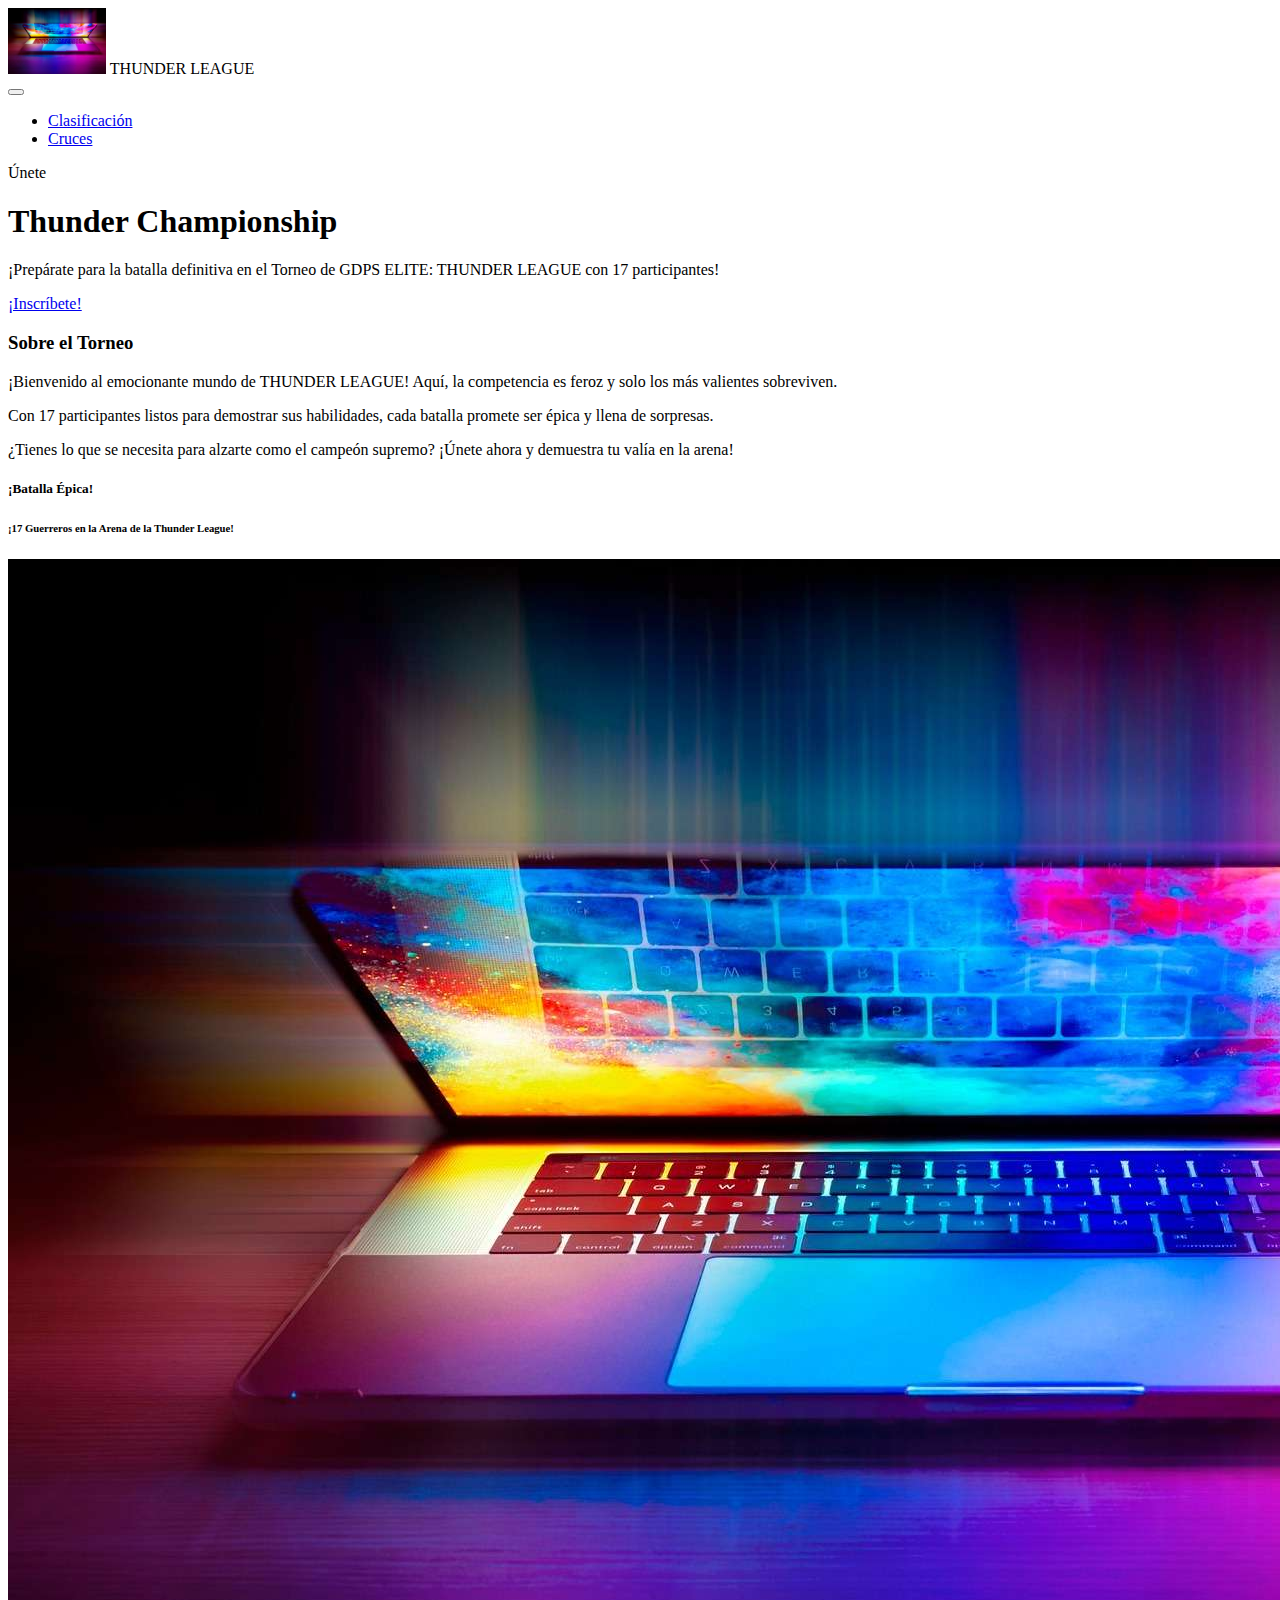
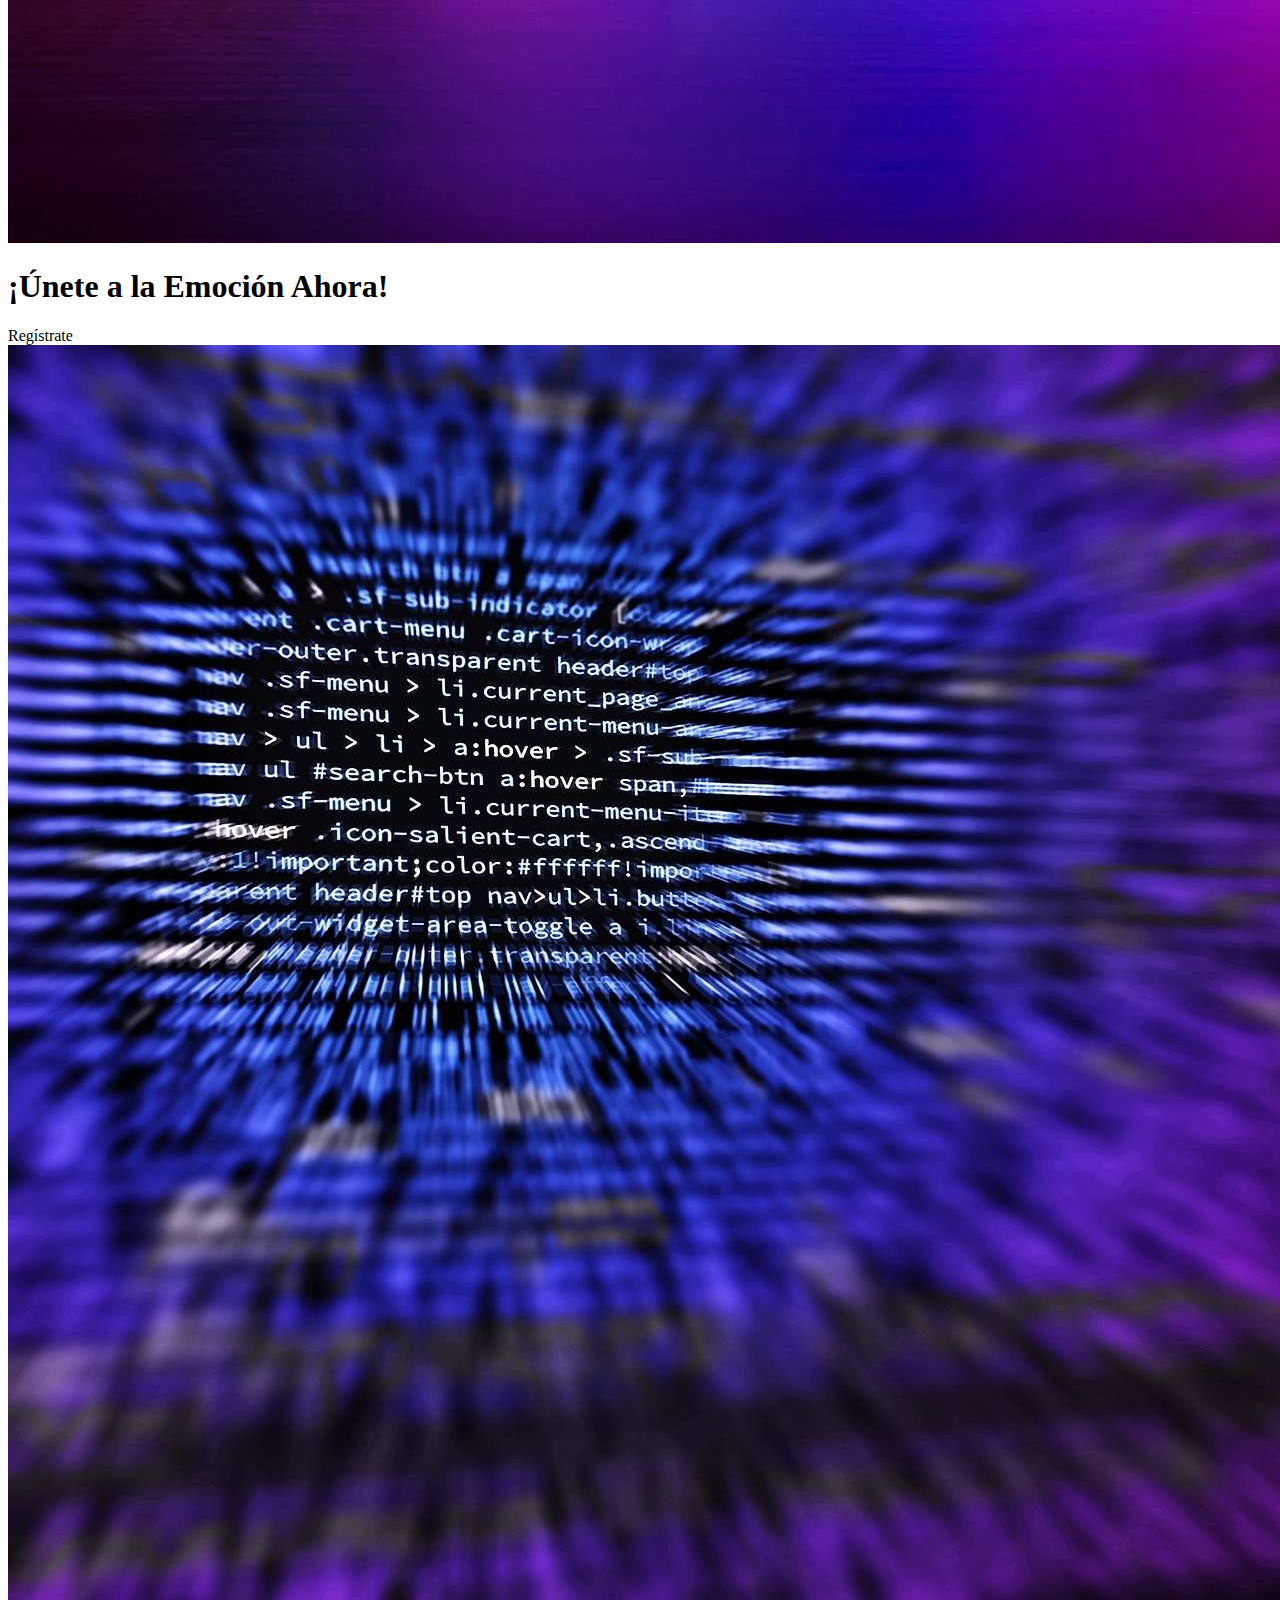
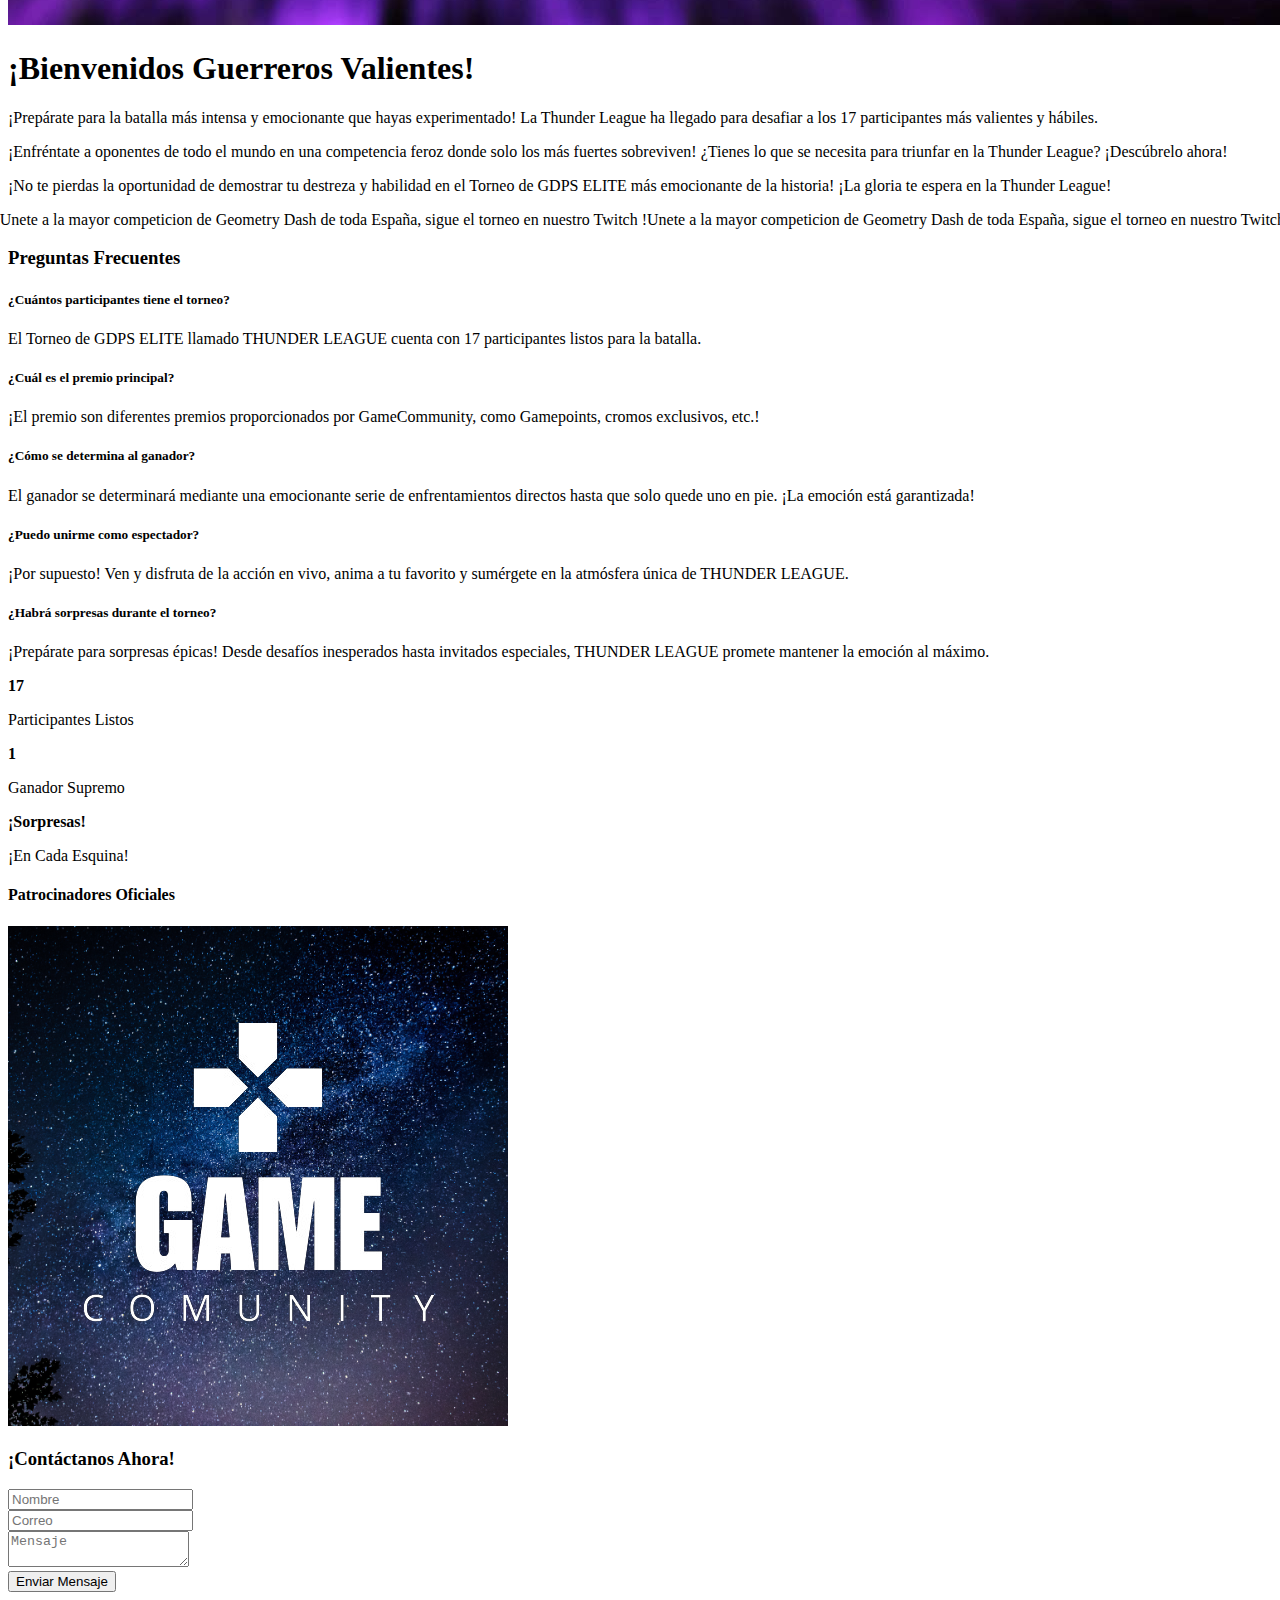
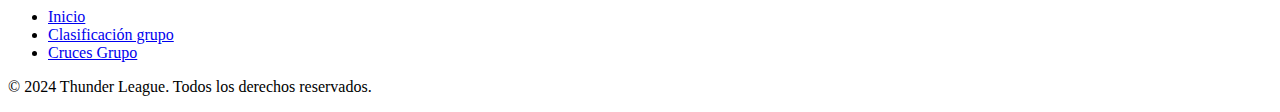
<file: index.html>
<!DOCTYPE html>
<html>

<head>
    <meta charset="UTF-8">
    <meta http-equiv="X-UA-Compatible" content="IE=edge">
    <meta name="generator" content="Mobirise v5.9.13, a.mobirise.com">
    <meta name="viewport" content="width=device-width, initial-scale=1, minimum-scale=1">
    <link rel="shortcut icon" href="assets/images/g3a40bd4c42bb451abe33d1d8a534-h_lvalql40.jpg" type="image/x-icon">
    <meta name="description"
        content="¡Bienvenido al Torneo de GDPS ELITE llamado THUNDER LEAGUE! ¡Prepárate para la emoción y la competencia con 17 participantes!">
    <title>Torneo de GDPS ELITE</title>
    <link rel="stylesheet"
        href="https://r.mobirisesite.com/401143/assets/web/assets/mobirise-icons2/mobirise2.css?rnd=1713770163064">
    <link rel="stylesheet"
        href="https://r.mobirisesite.com/401143/assets/bootstrap/css/bootstrap.min.css?rnd=1713770163064">
    <link rel="stylesheet"
        href="https://r.mobirisesite.com/401143/assets/bootstrap/css/bootstrap-grid.min.css?rnd=1713770163064">
    <link rel="stylesheet"
        href="https://r.mobirisesite.com/401143/assets/bootstrap/css/bootstrap-reboot.min.css?rnd=1713770163064">
    <link rel="stylesheet" href="https://r.mobirisesite.com/401143/assets/dropdown/css/style.css?rnd=1713770163064">
    <link rel="stylesheet" href="https://r.mobirisesite.com/401143/assets/socicon/css/styles.css?rnd=1713770163064">
    <link rel="stylesheet" href="https://r.mobirisesite.com/401143/assets/theme/css/style.css?rnd=1713770163064">
    <link rel="preload"
        href="https://fonts.googleapis.com/css2?family=Inter+Tight:wght@400;700&display=swap&display=swap" as="style"
        onload="this.onload=null;this.rel='stylesheet'">
    <noscript>
        <link rel="stylesheet"
            href="https://fonts.googleapis.com/css2?family=Inter+Tight:wght@400;700&display=swap&display=swap">
    </noscript>
    <link rel="stylesheet" href="https://r.mobirisesite.com/401143/assets/css/mbr-additional.css?rnd=1713770163064"
        type="text/css">




</head>

<body>

    <section data-bs-version="5.1" class="menu menu2 cid-uaEz22IlRW" once="menu" id="menu-5-uaEz22IlRW">


        <nav class="navbar navbar-dropdown navbar-fixed-top navbar-expand-lg">
            <div class="container">
                <div class="navbar-brand">
                    <span class="navbar-logo">

                        <img src="assets/images/g3a40bd4c42bb451abe33d1d8a534-h_lvalql40.jpg" alt=""
                            style="height: 4.1rem;">

                    </span>
                    <span class="navbar-caption-wrap"><lt-highlighter contenteditable="false"
                            class="lt-highlighter--grid-item" style="display: none;" data-lt-linked="1"><lt-div
                                spellcheck="false" class="lt-highlighter__wrapper"
                                style="width: 186.094px !important; height: 19.2031px !important; transform: none !important; transform-origin: 93.0469px 9.60156px !important; zoom: 1 !important; margin-top: 35.4062px !important; margin-left: 112.453px !important;"><lt-div
                                    class="lt-highlighter__scroll-element"
                                    style="top: 0px !important; left: 0px !important; width: 186px !important; height: 21px !important;"><canvas
                                        class="lt-highlighter__canvas" width="164" height="21"
                                        style="display: none; top: 0px !important; left: 15px !important;"></canvas></lt-div></lt-div></lt-highlighter><a
                            class="navbar-caption text-black text-primary display-4" data-lt-tmp-id="lt-420580"
                            spellcheck="false" data-gramm="false">THUNDER LEAGUE</a></span>
                </div>
                <button class="navbar-toggler" type="button" data-toggle="collapse" data-bs-toggle="collapse"
                    data-target="#navbarSupportedContent" data-bs-target="#navbarSupportedContent"
                    aria-controls="navbarNavAltMarkup" aria-expanded="false" aria-label="Toggle navigation">
                    <div class="hamburger">
                        <span></span>
                        <span></span>
                        <span></span>
                        <span></span>
                    </div>
                </button>
                <div class="collapse navbar-collapse" id="navbarSupportedContent">
                    <ul class="navbar-nav nav-dropdown" data-app-modern-menu="true">
                        <li class="nav-item">
                            <lt-highlighter contenteditable="false" style="display: none; z-index: 1 !important;"
                                data-lt-linked="1"><lt-div spellcheck="false" class="lt-highlighter__wrapper"
                                    style="width: 139.797px !important; height: 60.7969px !important; transform: none !important; transform-origin: 69.8984px 30.3984px !important; zoom: 1 !important;"><lt-div
                                        class="lt-highlighter__scroll-element"
                                        style="top: 0px !important; left: 0px !important; width: 139.797px !important; height: 60.7969px !important;"></lt-div></lt-div></lt-highlighter><a
                                class="nav-link link text-black display-4" href="clasificacion.html"
                                data-lt-tmp-id="lt-549861" spellcheck="false" data-gramm="false">Clasificación</a>
                        </li>
                        <li class="nav-item">
                            <lt-highlighter contenteditable="false" style="display: none; z-index: 1 !important;"
                                data-lt-linked="1"><lt-div spellcheck="false" class="lt-highlighter__wrapper"
                                    style="width: 129.094px !important; height: 60.7969px !important; transform: none !important; transform-origin: 64.5469px 30.3984px !important; zoom: 1 !important;"><lt-div
                                        class="lt-highlighter__scroll-element"
                                        style="top: 0px !important; left: 0px !important; width: 129px !important; height: 60.7969px !important;"></lt-div></lt-div></lt-highlighter><a
                                class="nav-link link text-black display-4" href="fase-grupos.html"
                                aria-expanded="false" data-lt-tmp-id="lt-706419" spellcheck="false"
                                data-gramm="false">Cruces</a>
                        </li>
                    </ul>

                    <div class="navbar-buttons mbr-section-btn"><lt-highlighter contenteditable="false"
                            style="display: none;" data-lt-linked="1"><lt-div spellcheck="false"
                                class="lt-highlighter__wrapper"
                                style="width: 117.078px !important; height: 68.7969px !important; transform: none !important; transform-origin: 60.5391px 36.3984px !important; zoom: 1 !important; margin-top: 11.5938px !important; margin-left: 11.5938px !important;"><lt-div
                                    class="lt-highlighter__scroll-element"
                                    style="top: 0px !important; left: 0px !important; width: 117px !important; height: 68.7969px !important;"></lt-div></lt-div></lt-highlighter><a
                            class="btn btn-primary display-4" data-lt-tmp-id="lt-542851" spellcheck="false"
                            data-gramm="false">Únete</a></div>
                </div>
            </div>
        </nav>
    </section>

    <section data-bs-version="5.1" class="header16 cid-uaEz22Jvao mbr-fullscreen"
        data-bg-video="https://www.youtube.com/watch?v=2Gg6Seob5Mg" id="hero-17-uaEz22Jvao">


        <div class="container-fluid">
            <div class="row">
                <div class="content-wrap col-12 col-md-12">
                    <h1 class="mbr-section-title mbr-fonts-style mbr-white mb-4 display-1">
                        <strong>Thunder Championship</strong>
                    </h1>

                    <p class="mbr-fonts-style mbr-text mbr-white mb-4 display-7">¡Prepárate para la batalla definitiva
                        en el Torneo de GDPS ELITE: THUNDER LEAGUE con 17 participantes!</p>
                    <div class="mbr-section-btn"><lt-highlighter contenteditable="false" style="display: none;"
                            data-lt-linked="1"><lt-div spellcheck="false" class="lt-highlighter__wrapper"
                                style="width: 181.219px !important; height: 69.125px !important; transform: none !important; transform-origin: 92.6094px 36.5625px !important; zoom: 1 !important; margin-top: 11.5938px !important; margin-left: 773.484px !important;"><lt-div
                                    class="lt-highlighter__scroll-element"
                                    style="top: 0px !important; left: 0px !important; width: 181px !important; height: 69px !important;"></lt-div></lt-div></lt-highlighter><a
                            class="btn btn-white-outline display-7" href="index.html" data-lt-tmp-id="lt-474260"
                            spellcheck="false" data-gramm="false">¡Inscríbete!</a></div>
                </div>
            </div>
        </div>
    </section>

    <section data-bs-version="5.1" class="article07 cid-uaEz22JnNq" id="about-us-7-uaEz22JnNq">




        <div class="container">
            <div class="row justify-content-center">
                <div class="card col-md-12 col-lg-10">
                    <div class="card-wrapper">
                        <h3 class="card-title mbr-fonts-style mbr-white mt-3 mb-4 display-2">
                            <strong>Sobre el Torneo</strong>
                        </h3>
                        <div class="row card-box align-left">
                            <div class="item features-without-image col-12">
                                <div class="item-wrapper">

                                    <p class="mbr-text mbr-fonts-style display-7">¡Bienvenido al emocionante mundo de
                                        THUNDER LEAGUE! Aquí, la competencia es feroz y solo los más valientes
                                        sobreviven.</p>
                                </div>
                            </div>
                            <div class="item features-without-image col-12">
                                <div class="item-wrapper">

                                    <p class="mbr-text mbr-fonts-style display-7">Con 17 participantes listos para
                                        demostrar sus habilidades, cada batalla promete ser épica y llena de sorpresas.
                                    </p>
                                </div>
                            </div>
                            <div class="item features-without-image col-12">
                                <div class="item-wrapper">

                                    <p class="mbr-text mbr-fonts-style display-7">¿Tienes lo que se necesita para
                                        alzarte como el campeón supremo? ¡Únete ahora y demuestra tu valía en la arena!
                                    </p>
                                </div>
                            </div>
                        </div>

                    </div>
                </div>
            </div>
        </div>
    </section>

    <section data-bs-version="5.1" class="image08 cid-uaEz22KLEd" id="image-12-uaEz22KLEd">



        <div class="container">
            <div class="row justify-content-center">
                <div class="col-lg-4">
                    <div class="col-12 col-md-12">
                        <h5 class="mbr-section-title mbr-fonts-style mt-0 mb-4 display-2">
                            <strong>¡Batalla Épica!</strong>
                        </h5>
                        <h6 class="mbr-section-subtitle mbr-fonts-style mt-0 mb-4 display-7">¡17 Guerreros en la Arena
                            de la Thunder League!</h6>

                    </div>
                </div>
                <div class="col-lg-8 side-features">
                    <div class="image-wrapper mb-4">
                        <img class="w-100" src="assets/images/g101ab95e2ec6550e6476efd8bef5-h_lvalhcxs.jpg" alt="">
                    </div>
                </div>
            </div>
        </div>
    </section>

    <section data-bs-version="5.1" class="header14 cid-uaEz22KXvf mbr-fullscreen" id="call-to-action-1-uaEz22KXvf">




        <div class="container-fluid">
            <div class="row justify-content-center">
                <div class="card col-12 col-md-12 col-lg-8">
                    <div class="card-wrapper">
                        <div class="card-box align-center">
                            <h1 class="card-title mbr-fonts-style mb-4 display-1">
                                <strong>¡Únete a la Emoción Ahora!</strong>
                            </h1>

                            <div class="mbr-section-btn mt-4"><lt-highlighter contenteditable="false"
                                    style="display: none;" data-lt-linked="1"><lt-div spellcheck="false"
                                        class="lt-highlighter__wrapper"
                                        style="width: 169.875px !important; height: 69.125px !important; transform: none !important; transform-origin: 86.9375px 36.5625px !important; zoom: 1 !important; margin-top: 11.5938px !important; margin-left: 446.312px !important;"><lt-div
                                            class="lt-highlighter__scroll-element"
                                            style="top: 0px !important; left: 0px !important; width: 169.875px !important; height: 69px !important;"></lt-div></lt-div></lt-highlighter><a
                                    class="btn btn-primary display-7" data-lt-tmp-id="lt-253558" spellcheck="false"
                                    data-gramm="false">Regístrate</a></div>
                        </div>
                    </div>
                </div>
            </div>
        </div>
    </section>

    <section data-bs-version="5.1" class="article05 cid-uaEz22Kdko" id="generic-text-5-uaEz22Kdko">





        <div class="container">
            <div class="row justify-content-center align-items-center">
                <div class="col-12">
                    <div class="card-wrapper">
                        <div class="row">
                            <div class="col-12 col-md-12 col-lg-5 image-wrapper">
                                <img class="w-100" src="assets/images/g7957a5720981aac38d7dff24c8d9-h_lvaljacd.jpg"
                                    alt="">
                            </div>
                            <div class="col-12 col-lg col-md-12">
                                <div class="text-wrapper align-left">
                                    <h1 class="mbr-section-title mbr-fonts-style mb-4 display-2">
                                        <strong>¡Bienvenidos Guerreros Valientes!</strong>
                                    </h1>
                                    <p class="mbr-text mbr-fonts-style mb-3 display-7">¡Prepárate para la batalla más
                                        intensa y emocionante que hayas experimentado! La Thunder League ha llegado para
                                        desafiar a los 17 participantes más valientes y hábiles.</p>
                                    <p class="mbr-text mbr-fonts-style mb-3 display-7">¡Enfréntate a oponentes de todo
                                        el mundo en una competencia feroz donde solo los más fuertes sobreviven! ¿Tienes
                                        lo que se necesita para triunfar en la Thunder League? ¡Descúbrelo ahora!</p>
                                    <p class="mbr-text mbr-fonts-style display-7">¡No te pierdas la oportunidad de
                                        demostrar tu destreza y habilidad en el Torneo de GDPS ELITE más emocionante de
                                        la historia! ¡La gloria te espera en la Thunder League!</p>

                                </div>
                            </div>
                        </div>
                    </div>
                </div>
            </div>
        </div>
    </section>

    <section data-bs-version="5.1" class="gallery10 cid-uaEz22Lz8K" id="features-69-uaEz22Lz8K">



        <div class="container-fluid">

            <div class="loop-container">
                <div class="item display-1"
                    data-linewords="!Unete a la mayor competicion de Geometry Dash de toda España, sigue el torneo en nuestro Twitch"
                    data-direction="-1" data-speed="0.05">☁️ Best offers ☁️ Free delivery ☁️ Perfect design ☁️ Comfort
                    ☁️ Support 24/7 ☁️ Vibes</div>

                <div class="item display-1"
                    data-linewords="!Unete a la mayor competicion de Geometry Dash de toda España, sigue el torneo en nuestro Twitch"
                    data-direction="-1" data-speed="0.05">☁️ Best offers ☁️ Free delivery ☁️ Perfect design ☁️ Comfort
                    ☁️ Support 24/7 ☁️ Vibes</div>
            </div>

        </div>
    </section>

    <section data-bs-version="5.1" class="list05 cid-uaEz22LDi4" id="faq-3-uaEz22LDi4">

        <div class="container">
            <div class="col-12 mb-5 content-head">
                <h3 class="mbr-section-title mbr-fonts-style align-center mb-0 display-2">
                    <strong>Preguntas Frecuentes</strong>
                </h3>

            </div>
            <div class="row justify-content-center ">
                <div class="col-12 col-lg-8">
                    <div class="item features-without-image col-12 active">
                        <div class="item-wrapper">
                            <h5 class="mbr-card-title mbr-fonts-style mt-0 mb-3 display-5">
                                <strong>¿Cuántos participantes tiene el torneo?</strong>
                            </h5>
                            <p class="mbr-text mbr-fonts-style mt-0 mb-3 display-7">El Torneo de GDPS ELITE llamado
                                THUNDER LEAGUE cuenta con 17 participantes listos para la batalla.</p>
                        </div>
                    </div>
                    <div class="item features-without-image col-12">
                        <div class="item-wrapper">
                            <h5 class="mbr-card-title mbr-fonts-style mt-0 mb-3 display-5">
                                <strong>¿Cuál es el premio principal?</strong>
                            </h5>
                            <p class="mbr-text mbr-fonts-style mt-0 mb-3 display-7">¡El premio son diferentes premios
                                proporcionados por GameCommunity, como Gamepoints, cromos exclusivos, etc.!</p>
                        </div>
                    </div>
                    <div class="item features-without-image col-12">
                        <div class="item-wrapper">
                            <h5 class="mbr-card-title mbr-fonts-style mt-0 mb-3 display-5">
                                <strong>¿Cómo se determina al ganador?</strong>
                            </h5>
                            <p class="mbr-text mbr-fonts-style mt-0 mb-3 display-7">El ganador se determinará mediante
                                una emocionante serie de enfrentamientos directos hasta que solo quede uno en pie. ¡La
                                emoción está garantizada!</p>
                        </div>
                    </div>
                    <div class="item features-without-image col-12">
                        <div class="item-wrapper">
                            <h5 class="mbr-card-title mbr-fonts-style mt-0 mb-3 display-5">
                                <strong>¿Puedo unirme como espectador?</strong>
                            </h5>
                            <p class="mbr-text mbr-fonts-style mt-0 mb-3 display-7">¡Por supuesto! Ven y disfruta de la
                                acción en vivo, anima a tu favorito y sumérgete en la atmósfera única de THUNDER LEAGUE.
                            </p>
                        </div>
                    </div>
                    <div class="item features-without-image col-12">
                        <div class="item-wrapper">
                            <h5 class="mbr-card-title mbr-fonts-style mt-0 mb-3 display-5">
                                <strong>¿Habrá sorpresas durante el torneo?</strong>
                            </h5>
                            <p class="mbr-text mbr-fonts-style mt-0 mb-3 display-7">¡Prepárate para sorpresas épicas!
                                Desde desafíos inesperados hasta invitados especiales, THUNDER LEAGUE promete mantener
                                la emoción al máximo.</p>
                        </div>
                    </div>
                </div>
            </div>
        </div>
    </section>

    <section data-bs-version="5.1" class="features10 cid-uaEz22M5pT" id="metrics-2-uaEz22M5pT">




        <div class="container">

            <div class="row justify-content-center">
                <div class="item features-without-image col-12 col-md-6 col-lg-4">
                    <div class="item-wrapper">
                        <div class="card-box align-left">

                            <p class="card-title mbr-fonts-style mb-3 display-1">
                                <strong>17</strong>
                            </p>
                            <p class="card-text mbr-fonts-style mb-3 display-7">Participantes Listos</p>

                        </div>
                    </div>
                </div>
                <div class="item features-without-image col-12 col-md-6 col-lg-4">
                    <div class="item-wrapper">
                        <div class="card-box align-left">

                            <p class="card-title mbr-fonts-style mb-3 display-1">
                                <strong>1</strong>
                            </p>
                            <p class="card-text mbr-fonts-style mb-3 display-7">Ganador Supremo</p>

                        </div>
                    </div>
                </div>
                <div class="item features-without-image col-12 col-md-6 col-lg-4">
                    <div class="item-wrapper">
                        <div class="card-box align-left">

                            <p class="card-title mbr-fonts-style mb-3 display-1">
                                <strong>¡Sorpresas!</strong>
                            </p>
                            <p class="card-text mbr-fonts-style mb-3 display-7">¡En Cada Esquina!</p>

                        </div>
                    </div>
                </div>
            </div>
        </div>
    </section>

    <section data-bs-version="5.1" class="clients04 cid-uaEz22N4Fo" id="sponsors-1-uaEz22N4Fo">


        <div class="container">
            <div class="row justify-content-center mb-5">
                <div class="col-12 content-head">
                    <div class="mbr-section-head">
                        <h4 class="mbr-section-title mbr-fonts-style align-center mb-0 display-2">
                            <strong>Patrocinadores Oficiales</strong>
                        </h4>

                    </div>
                </div>
            </div>
            <div class="row">


                <div class="item features-image col-12 col-md-6 col-sm-6 col-lg-12">
                    <div class="item-wrapper">
                        <div class="">
                            <img src="assets/images/g3a40bd4c42bb451abe33d1d8a534-h_lvamhh1z.jpg" alt="" title=""
                                data-slide-to="3" data-bs-slide-to="3">
                        </div>

                    </div>
                </div>



            </div>
        </div>
    </section>

    <section data-bs-version="5.1" class="form5 cid-uaEz22NLK4" id="contact-form-2-uaEz22NLK4">


        <div class="container">
            <div class="row justify-content-center">
                <div class="col-12 content-head">
                    <div class="mbr-section-head mb-5">
                        <h3 class="mbr-section-title mbr-fonts-style align-center mb-0 display-2">
                            <strong>¡Contáctanos Ahora!</strong>
                        </h3>

                    </div>
                </div>
            </div>
            <div class="row justify-content-center">
                <div class="col-lg-8 mx-auto mbr-form" data-form-type="formoid">
                    <form action="https://mobirise.eu/" method="POST" class="mbr-form form-with-styler"
                        data-form-title="Form Name"><input type="hidden" name="email" data-form-email="true"
                            value="IkJCxNA9ltBqJj2mDkTn81o9zF5n/Ve0/nKGOMU5sfGpQ+97HLOxXtGa1sqJ9d4yc1qm5zciSzxc/UqvRfpIJMby8C04C+kRWhTGLvE/tZvLNQ1nhdgmtQwRy/IjIaQA">
                        <div class="row">
                            <div hidden="hidden" data-form-alert="" class="alert alert-success col-12">Thanks for
                                filling out the form!</div>
                            <div hidden="hidden" data-form-alert-danger="" class="alert alert-danger col-12">
                                Oops...! some problem!
                            </div>
                        </div>
                        <div class="dragArea row">
                            <div class="col-md col-sm-12 form-group mb-3" data-for="name">
                                <input type="text" name="name" placeholder="Nombre" data-form-field="name"
                                    class="form-control" value="" id="name-contact-form-2-uaEz22NLK4">
                            </div>
                            <div class="col-md col-sm-12 form-group mb-3" data-for="email">
                                <input type="email" name="email" placeholder="Correo" data-form-field="email"
                                    class="form-control" value="" id="email-contact-form-2-uaEz22NLK4">
                            </div>
                            <div class="col-12 form-group mb-3" data-for="textarea">
                                <textarea name="textarea" placeholder="Mensaje" data-form-field="textarea"
                                    class="form-control" id="textarea-contact-form-2-uaEz22NLK4"></textarea>
                            </div>
                            <div class="col-lg-12 col-md-12 col-sm-12 align-center mbr-section-btn">
                                <button type="submit" class="btn btn-primary display-7">Enviar Mensaje</button>
                            </div>
                        </div>
                    </form>
                </div>
            </div>
        </div>
    </section>

    <section data-bs-version="5.1" class="footer3 cid-uaEz22NFVA" once="footers" id="footer-6-uaEz22NFVA">





        <div class="container">
            <div class="row">
                <div class="row-links">
                    <ul class="header-menu">




                        <li class="header-menu-item mbr-fonts-style display-5">
                            <a href="#" class="text-white">Inicio</a>
                        </li>
                        <li class="header-menu-item mbr-fonts-style display-5">
                            <a href="clasificacion.html" class="text-white">Clasificación grupo</a>
                        </li>
                        <li class="header-menu-item mbr-fonts-style display-5">
                            <a href="fase-grupos.html" class="text-white">Cruces Grupo</a>
                        </li>
                    </ul>
                </div>


                <div class="col-12 mt-4">
                    <p class="mbr-fonts-style copyright display-7">© 2024 Thunder League. Todos los derechos reservados.
                    </p>
                </div>
            </div>
        </div>
    </section>


    <script src="assets/web/assets/jquery/jquery.min.js"></script>
    <script src="assets/bootstrap/js/bootstrap.bundle.min.js"></script>
    <script src="assets/smoothscroll/smooth-scroll.js"></script>
    <script src="assets/ytplayer/index.js"></script>
    <script src="assets/dropdown/js/navbar-dropdown.js"></script>
    <script src="assets/vimeoplayer/player.js"></script>
    <script src="assets/theme/js/script.js"></script>
    <script src="assets/formoid/formoid.min.js"></script>



</body>

</html>
</file>
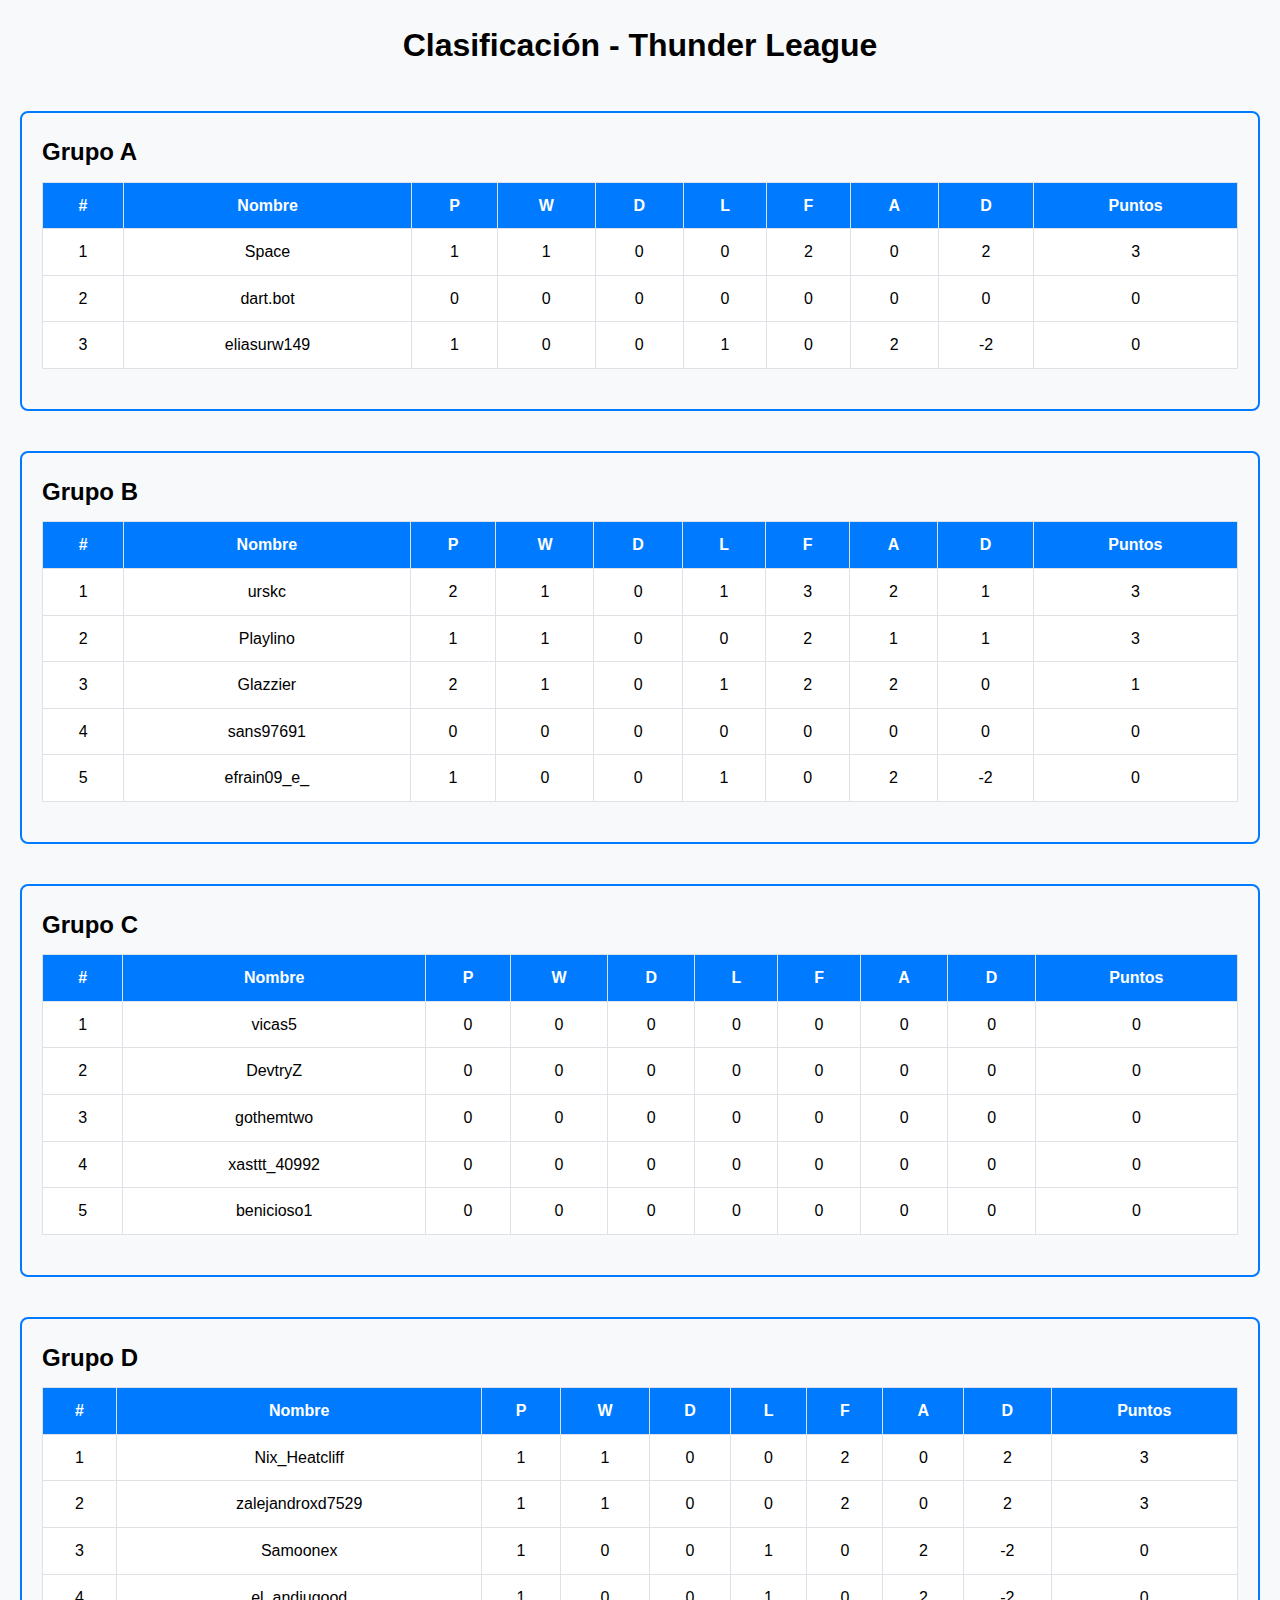
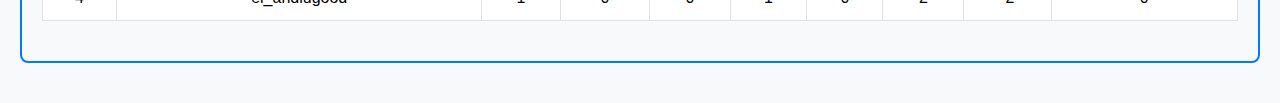
<file: clasificacion.html>
<!DOCTYPE html>
<html lang="en">
<head>
    <meta charset="UTF-8">
    <meta name="viewport" content="width=device-width, initial-scale=1.0">
    <title>Clasificación - Thunder League</title>
    <link rel="stylesheet" href="clasificacion.css">
</head>
<body>
    <header>
        <h1>Clasificación - Thunder League</h1>
    </header>

    <main>
        <section class="grupo" id="grupo-a">
            <h2>Grupo A</h2>
            <table>
                <thead>
                    <tr>
                        <th>#</th>
                        <th>Nombre</th>
                        <th>P</th>
                        <th>W</th>
                        <th>D</th>
                        <th>L</th>
                        <th>F</th>
                        <th>A</th>
                        <th>D</th>
                        <th>Puntos</th>
                    </tr>
                </thead>
                <tbody>
                    <tr>
                        <td>1</td>
                        <td>Space</td>
                        <td>1</td>
                        <td>1</td>
                        <td>0</td>
                        <td>0</td>
                        <td>2</td>
                        <td>0</td>
                        <td>2</td>
                        <td>3</td>
                    </tr>
                    <tr>
                        <td>2</td>
                        <td>dart.bot</td>
                        <td>0</td>
                        <td>0</td>
                        <td>0</td>
                        <td>0</td>
                        <td>0</td>
                        <td>0</td>
                        <td>0</td>
                        <td>0</td>
                    </tr>
                    <tr>
                        <td>3</td>
                        <td>eliasurw149</td>
                        <td>1</td>
                        <td>0</td>
                        <td>0</td>
                        <td>1</td>
                        <td>0</td>
                        <td>2</td>
                        <td>-2</td>
                        <td>0</td>
                    </tr>
                </tbody>
            </table>
        </section>

        <section class="grupo" id="grupo-b">
            <h2>Grupo B</h2>
            <table>
                <thead>
                    <tr>
                        <th>#</th>
                        <th>Nombre</th>
                        <th>P</th>
                        <th>W</th>
                        <th>D</th>
                        <th>L</th>
                        <th>F</th>
                        <th>A</th>
                        <th>D</th>
                        <th>Puntos</th>
                    </tr>
                </thead>
                <tbody>
                    <tr>
                        <td>1</td>
                        <td>urskc</td>
                        <td>2</td>
                        <td>1</td>
                        <td>0</td>
                        <td>1</td>
                        <td>3</td>
                        <td>2</td>
                        <td>1</td>
                        <td>3</td>
                    </tr>
                    <tr>
                        <td>2</td>
                        <td>Playlino</td>
                        <td>1</td>
                        <td>1</td>
                        <td>0</td>
                        <td>0</td>
                        <td>2</td>
                        <td>1</td>
                        <td>1</td>
                        <td>3</td>
                    </tr>
                    <tr>
                        <td>3</td>
                        <td>Glazzier</td>
                        <td>2</td>
                        <td>1</td>
                        <td>0</td>
                        <td>1</td>
                        <td>2</td>
                        <td>2</td>
                        <td>0</td>
                        <td>1</td>
                    </tr>
                    <tr>
                        <td>4</td>
                        <td>sans97691</td>
                        <td>0</td>
                        <td>0</td>
                        <td>0</td>
                        <td>0</td>
                        <td>0</td>
                        <td>0</td>
                        <td>0</td>
                        <td>0</td>
                    </tr>
                    <tr>
                        <td>5</td>
                        <td>efrain09_e_</td>
                        <td>1</td>
                        <td>0</td>
                        <td>0</td>
                        <td>1</td>
                        <td>0</td>
                        <td>2</td>
                        <td>-2</td>
                        <td>0</td>
                    </tr>
                </tbody>
            </table>
        </section>

        <section class="grupo" id="grupo-c">
            <h2>Grupo C</h2>
            <table>
                <thead>
                    <tr>
                        <th>#</th>
                        <th>Nombre</th>
                        <th>P</th>
                        <th>W</th>
                        <th>D</th>
                        <th>L</th>
                        <th>F</th>
                        <th>A</th>
                        <th>D</th>
                        <th>Puntos</th>
                    </tr>
                </thead>
                <tbody>
                    <tr>
                        <td>1</td>
                        <td>vicas5</td>
                        <td>0</td>
                        <td>0</td>
                        <td>0</td>
                        <td>0</td>
                        <td>0</td>
                        <td>0</td>
                        <td>0</td>
                        <td>0</td>
                    </tr>
                    <tr>
                        <td>2</td>
                        <td>DevtryZ</td>
                        <td>0</td>
                        <td>0</td>
                        <td>0</td>
                        <td>0</td>
                        <td>0</td>
                        <td>0</td>
                        <td>0</td>
                        <td>0</td>
                    </tr>
                    <tr>
                        <td>3</td>
                        <td>gothemtwo</td>
                        <td>0</td>
                        <td>0</td>
                        <td>0</td>
                        <td>0</td>
                        <td>0</td>
                        <td>0</td>
                        <td>0</td>
                        <td>0</td>
                    </tr>
                    <tr>
                        <td>4</td>
                        <td>xasttt_40992</td>
                        <td>0</td>
                        <td>0</td>
                        <td>0</td>
                        <td>0</td>
                        <td>0</td>
                        <td>0</td>
                        <td>0</td>
                        <td>0</td>
                    </tr>
                    <tr>
                        <td>5</td>
                        <td>benicioso1</td>
                        <td>0</td>
                        <td>0</td>
                        <td>0</td>
                        <td>0</td>
                        <td>0</td>
                        <td>0</td>
                        <td>0</td>
                        <td>0</td>
                    </tr>
                </tbody>
            </table>
        </section>

        <section class="grupo" id="grupo-d">
            <h2>Grupo D</h2>
            <table>
                <thead>
                    <tr>
                        <th>#</th>
                        <th>Nombre</th>
                        <th>P</th>
                        <th>W</th>
                        <th>D</th>
                        <th>L</th>
                        <th>F</th>
                        <th>A</th>
                        <th>D</th>
                        <th>Puntos</th>
                    </tr>
                </thead>
                <tbody>
                    <tr>
                        <td>1</td>
                        <td>Nix_Heatcliff</td>
                        <td>1</td>
                        <td>1</td>
                        <td>0</td>
                        <td>0</td>
                        <td>2</td>
                        <td>0</td>
                        <td>2</td>
                        <td>3</td>
                    </tr>
                    <tr>
                        <td>2</td>
                        <td>zalejandroxd7529</td>
                        <td>1</td>
                        <td>1</td>
                        <td>0</td>
                        <td>0</td>
                        <td>2</td>
                        <td>0</td>
                        <td>2</td>
                        <td>3</td>
                    </tr>
                    <tr>
                        <td>3</td>
                        <td>Samoonex</td>
                        <td>1</td>
                        <td>0</td>
                        <td>0</td>
                        <td>1</td>
                        <td>0</td>
                        <td>2</td>
                        <td>-2</td>
                        <td>0</td>
                    </tr>
                    <tr>
                        <td>4</td>
                        <td>el_andiugood</td>
                        <td>1</td>
                        <td>0</td>
                        <td>0</td>
                        <td>1</td>
                        <td>0</td>
                        <td>2</td>
                        <td>-2</td>
                        <td>0</td>
                    </tr>
                </tbody>
            </table>
        </section>
    </main>

    <footer>
        <!-- Footer content here -->
    </footer>
</body>
</html>
</file>
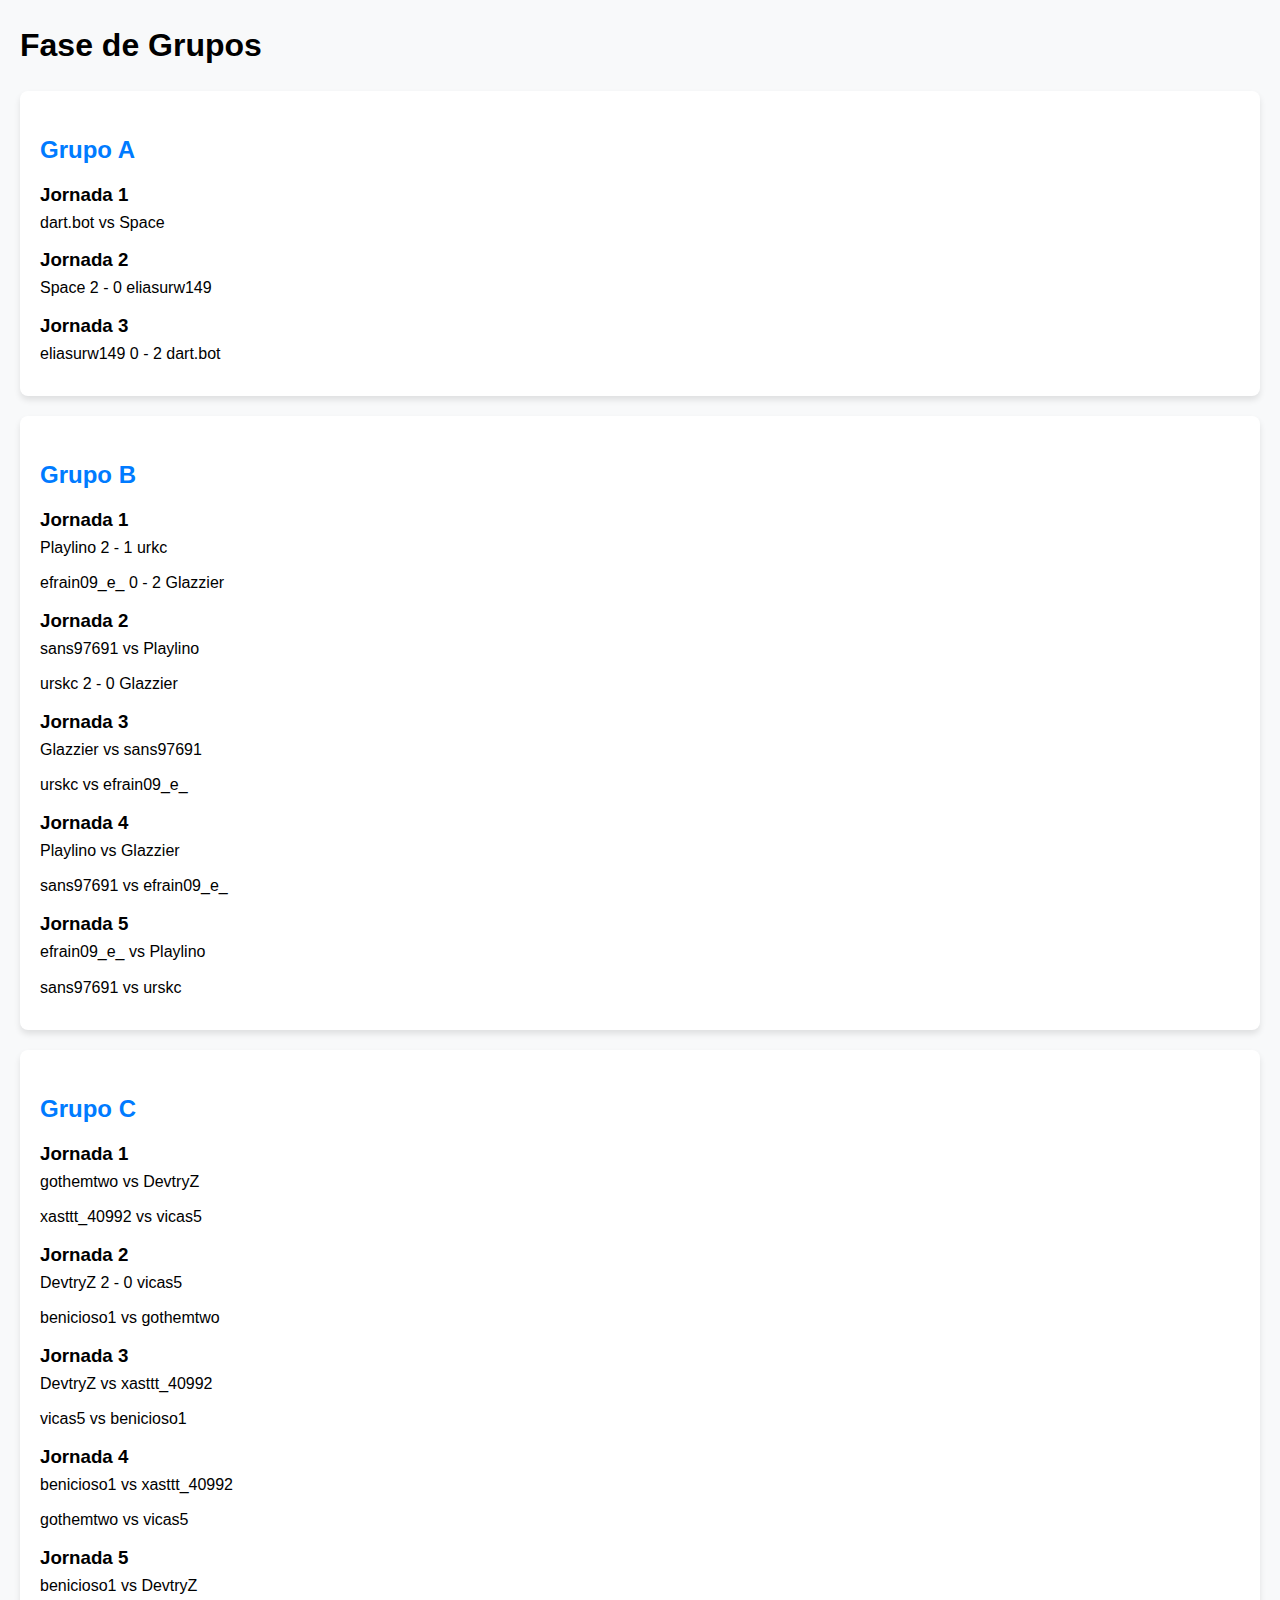
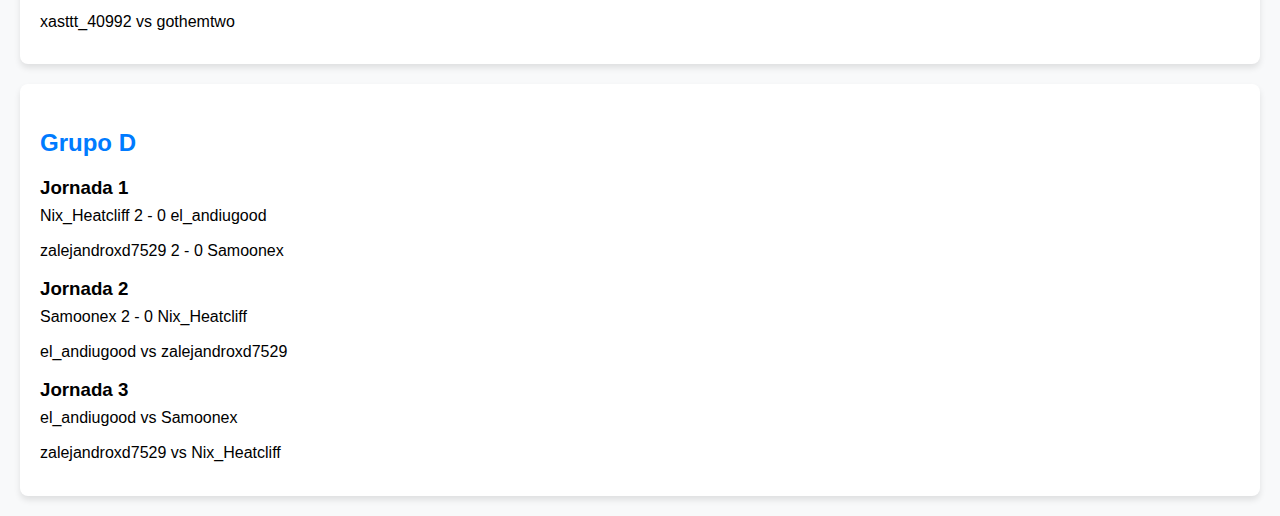
<file: fase-grupos.html>
<!DOCTYPE html>
<html lang="en">

<head>
    <meta charset="UTF-8">
    <meta name="viewport" content="width=device-width, initial-scale=1.0">
    <title>Fase de Grupos - Thunder League</title>
    <link rel="stylesheet" href="grupos.css">
</head>

<body>
    <header>
        <h1>Fase de Grupos</h1>
    </header>

    <main>
        <section class="grupo" id="grupo-a">
            <h2>Grupo A</h2>
            <h3>Jornada 1</h3>
            <ul>
                <li><span class="ganador">dart.bot</span> vs Space</li>
            </ul>
            <h3>Jornada 2</h3>
            <ul>
                <li>Space <span class="ganador">2 - 0</span> eliasurw149</li>
            </ul>
            <h3>Jornada 3</h3>
            <ul>
                <li>eliasurw149 <span class="ganador">0 - 2</span> <span class="ganador">dart.bot</span></li>
            </ul>
        </section>

        <section class="grupo" id="grupo-b">
            <h2>Grupo B</h2>
            <h3>Jornada 1</h3>
            <ul>
                <li><span class="ganador">Playlino 2 - 1</span> urkc</li>
                <li>efrain09_e_ <span class="ganador">0 - 2</span> <span class="ganador">Glazzier</span></li>
            </ul>
            <h3>Jornada 2</h3>
            <ul>
                <li>sans97691 vs <span class="ganador">Playlino</span></li>
                <li>urskc <span class="ganador">2 - 0</span> Glazzier</li>
            </ul>
            <h3>Jornada 3</h3>
            <ul>
                <li><span class="ganador">Glazzier</span> vs sans97691</li>
                <li>urskc vs efrain09_e_</li>
            </ul>
            <h3>Jornada 4</h3>
            <ul>
                <li><span class="ganador">Playlino</span> vs Glazzier</li>
                <li>sans97691 vs efrain09_e_</li>
            </ul>
            <h3>Jornada 5</h3>
            <ul>
                <li>efrain09_e_ vs <span class="ganador">Playlino</span></li>
                <li>sans97691 vs <span class="ganador">urskc</span></li>
            </ul>
        </section>

        <section class="grupo" id="grupo-c">
            <h2>Grupo C</h2>
            <h3>Jornada 1</h3>
            <ul>
                <li>gothemtwo vs <span class="ganador">DevtryZ</span></li>
                <li>xasttt_40992 vs vicas5</li>
            </ul>
            <h3>Jornada 2</h3>
            <ul>
                <li>DevtryZ <span class="ganador">2 - 0</span> vicas5</li>
                <li><span class="ganador">benicioso1</span> vs gothemtwo</li>
            </ul>
            <h3>Jornada 3</h3>
            <ul>
                <li>DevtryZ vs xasttt_40992</li>
                <li>vicas5 vs benicioso1</li>
            </ul>
            <h3>Jornada 4</h3>
            <ul>
                <li>benicioso1 vs xasttt_40992</li>
                <li>gothemtwo vs vicas5</li>
            </ul>
            <h3>Jornada 5</h3>
            <ul>
                <li>benicioso1 vs DevtryZ</li>
                <li>xasttt_40992 vs gothemtwo</li>
            </ul>
        </section>

        <section class="grupo" id="grupo-d">
            <h2>Grupo D</h2>
            <h3>Jornada 1</h3>
            <ul>
                <li><span class="ganador">Nix_Heatcliff 2 - 0</span> el_andiugood</li>
                <li><span class="ganador">zalejandroxd7529 2 - 0</span> Samoonex</li>
            </ul>
            <h3>Jornada 2</h3>
            <ul>
                <li>Samoonex <span class="ganador">2 - 0</span> Nix_Heatcliff</li>
                <li>el_andiugood vs zalejandroxd7529</li>
            </ul>
            <h3>Jornada 3</h3>
            <ul>
                <li>el_andiugood vs Samoonex</li>
                <li>zalejandroxd7529 vs Nix_Heatcliff</li>
            </ul>
        </section>
    </main>

    <footer>
        <!-- Footer content here -->
    </footer>
</body>

</html>
</file>
<file: clasificacion.css>
/* Reset de estilos */
* {
    margin: 0;
    padding: 0;
    box-sizing: border-box;
}

/* Estilos generales */
body {
    font-family: Arial, sans-serif;
    line-height: 1.6;
    background-color: #f8f9fa; /* Color de fondo */
}

header {
    text-align: center;
    padding: 20px 0;
}

h1 {
    font-size: 2em;
}

main {
    margin: 20px;
}

table {
    width: 100%;
    border-collapse: collapse;
    margin-bottom: 20px;
}

th, td {
    border: 1px solid #dee2e6;
    padding: 10px;
    text-align: center;
}

th {
    background-color: #007bff; /* Color de fondo azul */
    color: #fff; /* Color del texto blanco */
}

tbody tr:nth-child(even) {
    background-color: #f2f2f2; /* Color de fondo gris claro para filas pares */
}

section {
    margin-bottom: 40px;
}

h2 {
    font-size: 1.5em;
    margin-bottom: 10px;
}

.grupo {
    border: 2px solid #007bff; /* Borde azul */
    border-radius: 8px;
    padding: 20px;
}

.grupo table {
    margin-top: 10px;
}

.grupo table th {
    background-color: #007bff;
    color: #fff;
}

.grupo table td {
    background-color: #fff;
    color: #000;
}

.grupo table tbody tr:nth-child(even) {
    background-color: #f8f9fa; /* Color de fondo gris claro para filas pares */
}

.grupo table tbody tr:hover {
    background-color: #e2e6ea; /* Color de fondo gris claro al pasar el ratón */
}
</file>
<file: grupos.css>
/* Reset de estilos */
* {
    margin: 0;
    padding: 0;
    box-sizing: border-box;
}

/* Estilos generales */
body {
    font-family: Arial, sans-serif;
    line-height: 1.6;
    background-color: #f8f9fa; /* Color de fondo */
}

header, main, footer {
    margin: 20px;
}

h1 {
    font-size: 2em;
    margin-bottom: 20px;
}

h2 {
    font-size: 1.5em;
    margin-top: 20px;
    margin-bottom: 10px;
}

ul {
    list-style: none;
}

li {
    margin-bottom: 10px;
}

.resultado {
    font-weight: bold;
    margin: 0 5px;
}

/* Estilos específicos para los grupos */
.grupo {
    background-color: #fff;
    border-radius: 8px;
    box-shadow: 0 4px 6px rgba(0, 0, 0, 0.1);
    padding: 20px;
    margin-bottom: 20px;
}

.grupo h2 {
    color: #007bff; /* Color azul */
}

/* Estilos específicos para los cruces ya disputados */
.resultado::after {
    content: "✓";
    color: #28a745; /* Verde */
    margin-left: 5px;
}

/* Estilos para los enlaces de los usuarios */
a {
    text-decoration: none;
    color: #007bff; /* Azul */
}

a:hover {
    text-decoration: underline;
}
</file>
